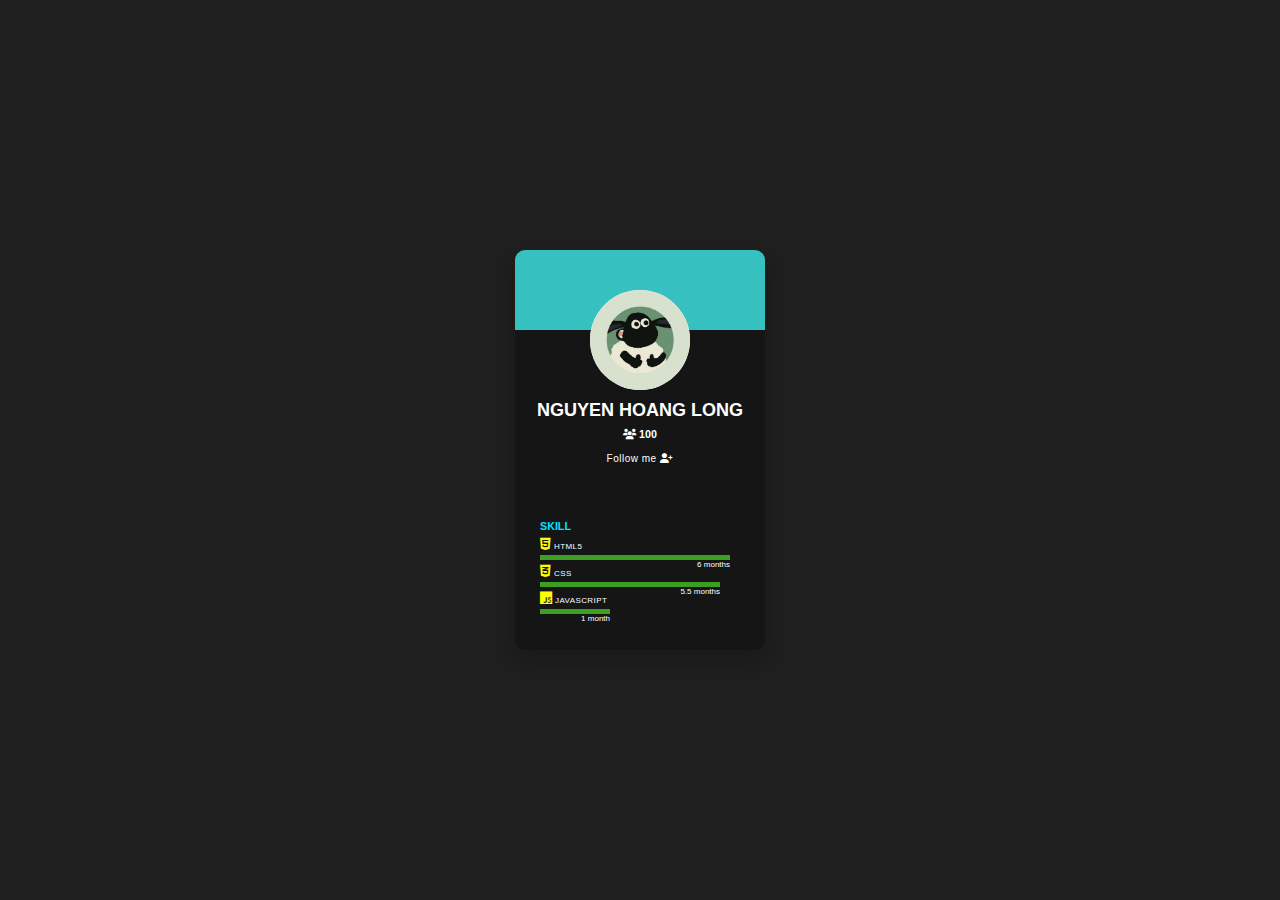
<file: index.html>
<!DOCTYPE html>
<html lang="en">

<head>
    <meta charset="UTF-8">
    <meta name="viewport" content="width=device-width, initial-scale=1.0">
    <title>Document-lab2</title>
    <link rel="stylesheet" href="css.css">
    <link rel="shortcut icon" href="/imgs/avarta-main.png">
    <link rel="stylesheet" href="https://cdnjs.cloudflare.com/ajax/libs/font-awesome/6.5.1/css/all.min.css">
</head>

<body>
    <div class="card">
        <div class="ds-top"></div>
        <div class="avatar-holder">
            <img src="imgs/avarta-main.png"
                alt="long.img">
        </div>
        <div class="name">
            <a href="https://www.facebook.com/profile.php?id=100089031147284" target="_blank">NGUYEN HOANG LONG</a>
            <h6 title="Followers"><i class="fas fa-users"></i> <span class="followers">100</span></h6>
        </div>
        <div class="button">
            <a href="#" class="btn" onmousedown="follow();">Follow me <i class="fas fa-user-plus"></i></a>
        </div>
        <div class="ds-info">
            <div class="ds pens">
                <h6 title="Number of pens created by the user">Pens <i class="fas fa-edit"></i></h6>
                <a href="#"><p>29</p></a>
            </div>
            <div class="ds projects">
                <h6 title="Number of projects created by the user">Projects <i class="fas fa-project-diagram"></i></h6>
                <a href="project.html"><p>1</p></a>
            </div>
            <div class="ds posts">
                <h6 title="Number of posts">Posts <i class="fas fa-comments"></i></h6>
                <a href="#"><p>6</p></a>
            </div>
        </div>
        <div class="ds-skill">
            <h6>Skill </h6>
            <div class="skill html">
                <h6><i class="fab fa-html5"></i> HTML5 </h6>
                <div class="bar bar-html">
                    <p>6 months</p>
                </div>
            </div>
            <div class="skill css">
                <h6><i class="fab fa-css3-alt"></i> CSS </h6>
                <div class="bar bar-css">
                    <p>5.5 months</p>
                </div>
            </div>
            <div class="skill javascript">
                <h6><i class="fab fa-js"></i> JavaScript </h6>
                <div class="bar bar-js">
                    <p>1 month</p>
                </div>
            </div>
        </div>
    </div>
    <script src="main.js"></script>
</body>

</html>
</file>
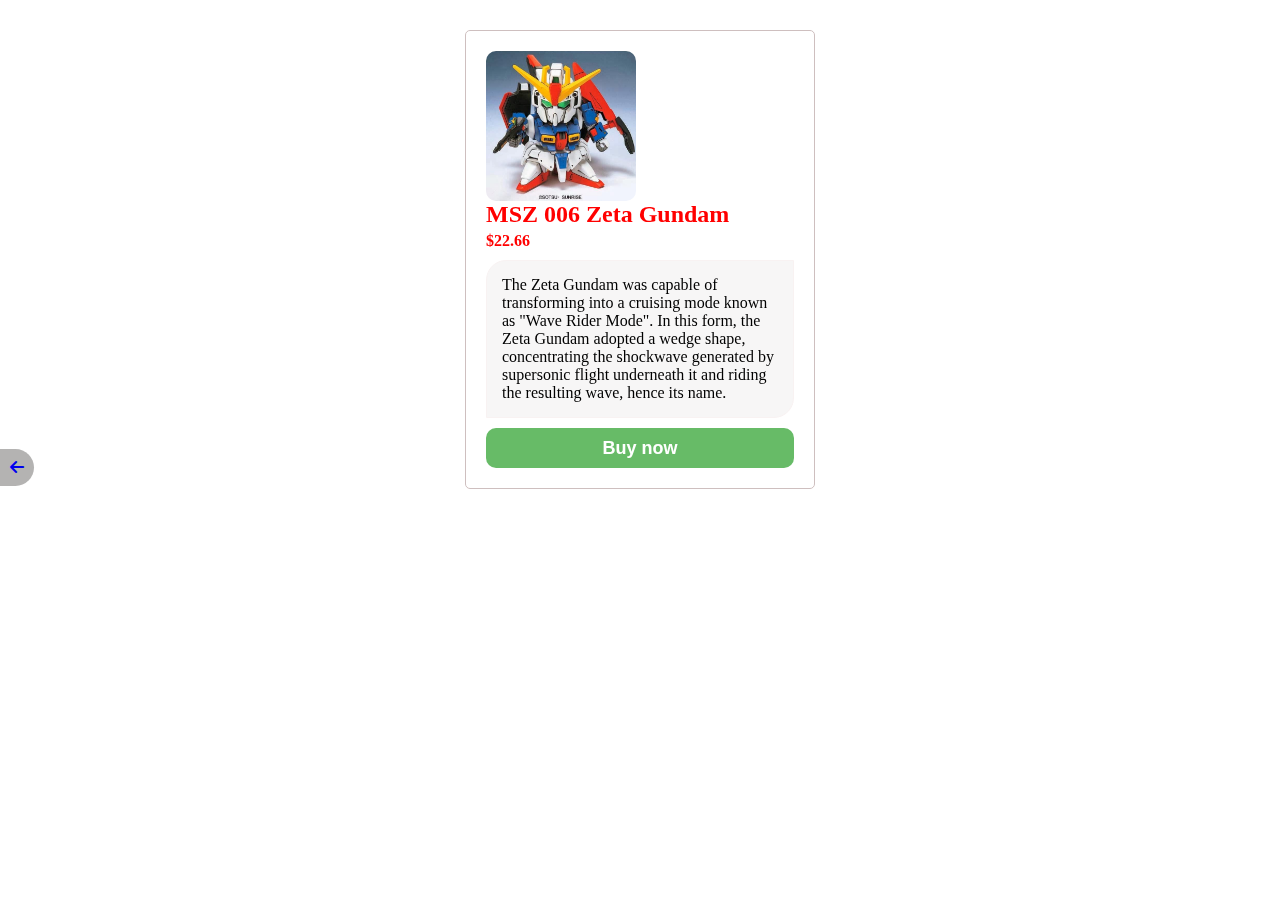
<file: project.html>
<!DOCTYPE html>
<html lang="en">

<head>
    <meta charset="UTF-8">
    <meta name="viewport" content="width=device-width, initial-scale=1.0">
    <title>Document-project.me</title>
    <link rel="stylesheet" href="project.css">
    <link rel="shortcut icon" href="imgs/avarta-main.png">
    <link rel="stylesheet" href="https://cdnjs.cloudflare.com/ajax/libs/font-awesome/6.5.1/css/all.min.css">
</head>

<body>

    <div class="div-project-main">
        <div class="img-div">
            <img width="200px" src="imgs/project-imgs.jpg" alt="project-img">
        </div>
        <div class="div-name">
            <a class="underline-hover" href="#">
                <h2> MSZ 006 Zeta Gundam</h2>
            </a>
            <p>$22.66</p>
        </div>
        <div class="content">
            <p>The Zeta Gundam was capable of transforming into a
                cruising mode known as "Wave Rider Mode".
                In this form, the Zeta Gundam adopted a wedge shape,
                concentrating the shockwave generated by supersonic
                flight underneath it and riding the resulting wave,
                hence its name. </p>
        </div>
        <div class="btn-buy">
         <button type="submit">Buy now</button>
        </div>
    </div>
    <div class="back-to-home">
        <a href="index.html"><i class="fa fa-arrow-left"></i> </a>
    </div>
</body>
</html>
</file>
<file: css.css>
* {
    margin: 0;
    padding: 0;
    box-sizing: border-box;
}
@import url('https://fonts.googleapis.com/css?family=Krub:400,700');

html,
body {
    width: 100%;
    height: 100%;
}
body {
    background: #202020;
    font-family: 'Krub', sans-serif;
}
.card {
    position: absolute;
    margin: auto;
    top: 0;
    right: 0;
    bottom: 0;
    left: 0;
    width: 250px;
    height: 400px;
    border-radius: 10px;
    box-shadow: 0 10px 25px 5px rgba(0, 0, 0, 0.2);
    background: #151515;
    overflow: hidden;

    .ds-top {
        position: absolute;
        margin: auto;
        top: 0;
        right: 0;
        left: 0;
        width: 300px;
        height: 80px;
        background: #37c0c0;
        animation: dsTop 1.5s;
    }

    .avatar-holder {
        position: absolute;
        margin: auto;
        top: 40px;
        right: 0;
        left: 0;
        width: 100px;
        height: 100px;
        border-radius: 50%;
        box-shadow: 0 0 0 5px #151515,
            inset 0 0 0 5px #000000,
            inset 0 0 0 5px #000000,
            inset 0 0 0 5px #000000,
            inset 0 0 0 5px #000000, ;
        background: white;
        overflow: hidden;
        animation: mvTop 1.5s;

        img {
            width: 100%;
            height: 100%;
            object-fit: cover;

        }
        img:hover{
            cursor: pointer;
            transform: scale(1.3);
            transition: 0.4s ease-in-out;
        }
    }

    .name {
        position: absolute;
        margin: auto;
        top: -60px;
        right: 0;
        bottom: 0;
        left: 0;
        width: inherit;
        height: 40px;
        text-align: center;
        animation: fadeIn 2s ease-in;

        a {
            color: white;
            text-decoration: none;
            font-weight: 700;
            font-size: 18px;

            &:hover {
                text-decoration: none;
                color: #3c9e23;
                transition: 0.4s ease;
            }
        }

        h6 {
            position: absolute;
            margin: auto;
            left: 0;
            right: 0;
            bottom: 0;
            color: white;
            width: 40px;
        }
    }

    .button {
        position: absolute;
        margin: auto;
        padding: 8px;
        top: 20px;
        right: 0;
        bottom: 0;
        left: 0;
        width: inherit;
        height: 40px;
        text-align: center;
        animation: fadeIn 2s ease-in;
        outline: none;

        a {
            padding: 5px 20px;
            border-radius: 10px;
            color: white;
            letter-spacing: 0.05em;
            text-decoration: none;
            font-size: 10px;
            transition: all 1s;

            &:hover {
                color: white;
                background: #1B4242;
            }
        }
    }

    .ds-info {
        position: absolute;
        margin: auto;
        top: 120px;
        bottom: 0;
        right: 0;
        left: 0;
        width: inherit;
        height: 40px;
        display: flex;

        .pens,
        .projects,
        .posts {
            position: relative;
            left: -300px;
            width: calc(250px / 3);
            text-align: center;
            color: white;
            animation: fadeInMove 2s;
            animation-fill-mode: forwards;

            h6 {
                text-transform: uppercase;
                color: rgb(0, 225, 255);
            }

            p {
                font-size: 12px;
            }
            a{
                text-decoration: none;
                color: #ffffff;
            }
        }

        .ds {
            &:nth-of-type(2) {
                animation-delay: .5s;
            }

            &:nth-of-type(1) {
                animation-delay: 1s;
            }
        }
    }

    .ds-skill {
        position: absolute;
        margin: auto;
        bottom: 30px;
        right: 0;
        left: 0;
        width: 200px;
        height: 100px;
        animation: mvBottom 1.5s;
      

        h6 {
            margin-bottom: 5px;
            font-weight: 800;
            text-transform: uppercase;
            color: rgb(0, 225, 255);
            font-weight: bold;
        }

        .skill {
            i{
                color: yellow !important;
            }
            h6 {
                font-weight: 400;
                font-size: 8px;
                letter-spacing: 0.05em;
                margin: 4px 0;
                color: white;
            }

            .fab {
                color: crimson;
                font-size: 14px;
            }
 
            .bar {
                height: 5px;
                background: #3c9e23;
                text-align: right;

                p {
                    color: white;
                    font-size: 8px;
                    padding-top: 5px;
                    animation: fadeIn 5s;
                }

                &:hover {
                    background: white;
                }
            }

            .bar-html {
                width: 95%;
                animation: htmlSkill 1s;
                animation-delay: .4s;
            }

            .bar-css {
                width: 90%;
                animation: cssSkill 2s;
                animation-delay: .4s;
            }

            .bar-js {
                width: 35%;
                animation: jsSkill 3s;
                animation-delay: .4s;
 
            }
        }

    }
}

@keyframes fadeInMove {
    0% {
        opacity: 0;
        left: -300px;
    }

    100% {
        opacity: 1;
        left: 0;
    }
}

@keyframes fadeIn {
    0% {
        opacity: 0;
    }

    100% {
        opacity: 1;
    }
}

@keyframes htmlSkill {
    0% {
        width: 0;
    }

    100% {
        width: 95%;
    }
}

@keyframes cssSkill {
    0% {
        width: 0;
    }

    100% {
        width: 90%;
    }
}

@keyframes jsSkill {
    0% {
        width: 0;
    }

    100% {
        width: 35%;
    }
}

@keyframes mvBottom {
    0% {
        bottom: -150px;
    }

    100% {
        bottom: 10px;
    }
}

@keyframes mvTop {
    0% {
        top: -150px;
    }

    100% {
        top: 40px;
    }
}

@keyframes dsTop {
    0% {
        top: -150px;
    }

    100% {
        top: 0;
    }
}

.following {
    color: white;
    background: #40adad;
}
</file>
<file: project.css>
*{
    margin: 0;
    padding: 0;
    box-sizing: border-box;
}
.div-project-main{
    position: relative;
    top: 30px;
    width: 350px;
    height: auto;
    padding: 20px;
    margin: 0 auto;
    border-radius: 5px;
    border: 0.5px solid rgb(206, 191, 191);
    background-color: transparent;
    filter: blur(0.2px);
    font-family: calibri !important;
}
.div-project-main .img-div {
    height: 150px;
    width: 150px;
    position: relative;
    overflow: hidden;
    animation: mvTop 1.5s;

    img {
        width: 100%;
        height: 100%;
        object-fit: cover;
        border-radius: 10px;  
        margin: 0 auto;
    }
    img:hover{
        cursor: pointer;
        transform: scale(1.3);
        transition: 0.4s ease-in-out;
    }
}
.div-name h2{
    font-family: calibri;
    color: red;
    text-decoration: none;
    &:hover{
        color: red;
        transition: 0.3 ease-in-out;
        cursor: pointer;
    }
}
.underline-hover {
    text-decoration: none; /* Loại bỏ gạch chân mặc định */
    position: relative;
    overflow: hidden;
    display: inline-block;
}
  
.underline-hover::before {
    content: ""; /* Tạo một pseudo-element để làm underline */
    position: absolute;
    width: 0; /* Bắt đầu với chiều rộng là 0 */
    height: 3px; /* Độ cao của underline */
    bottom: 0;
    left: 0;
    background-color: #09cdf0; /* Màu của underline khi hover */
    transition: width 0.7s ease; /* Tạo hiệu ứng chuyển động */
}
  
.underline-hover:hover::before {
    width: 100%; /* Khi hover vào, mở rộng underline đến chiều rộng 100% */
}
  
.div-name p{
  padding-bottom: 10px;
  color: red;
  font-weight: bold;
}
.content{
    border: 0.5px solid rgb(248, 242, 242);
    padding: 15px;
    border-radius: 20px 0px 20px 0px;
    background-color: #f7f6f6;
    color: #000000;
}

.btn-buy{
    height: 50px;
    padding-top: 10px;
}
.btn-buy button{
    height: 40px;
    width: 100%;
    background-color: rgb(103, 187, 103);
    border: none;
    border-radius: 10px;
    color: white;
    font-size: 18px;
    font-weight: bold;
    cursor: pointer;

    &:hover{
        background-color: #000000;
        transition: all .5s ease-in-out;
        letter-spacing: 1.5px;
    }

}
 
.back-to-home a{
    font-family: calibri;
    text-decoration: none;  
    padding: 10px;
    background-color: rgb(180, 179, 178);
    border-top-right-radius: 20px;
    border-bottom-right-radius: 20px ;
    &:hover{
        text-decoration: underline 2px solid;
        transition: 0.5s ease-in-out;
        padding: 12px;
    }



}
</file>
